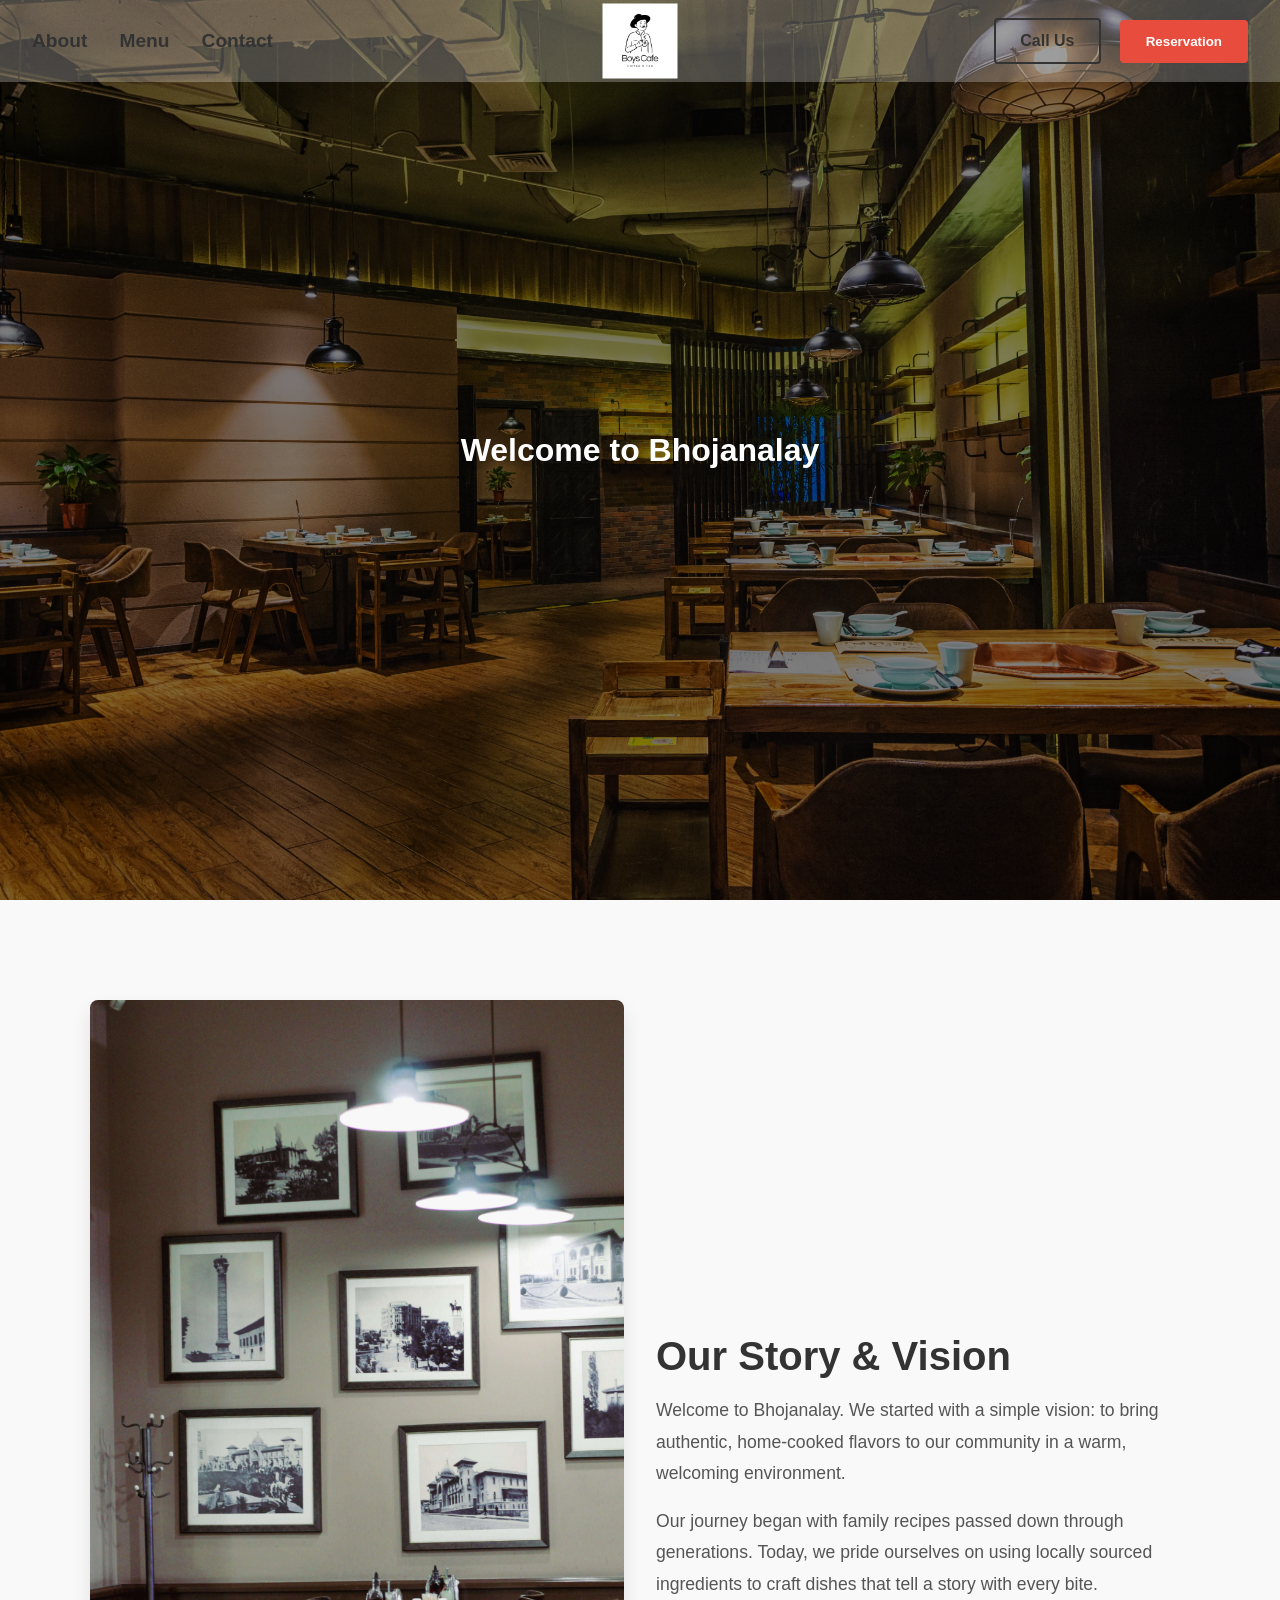
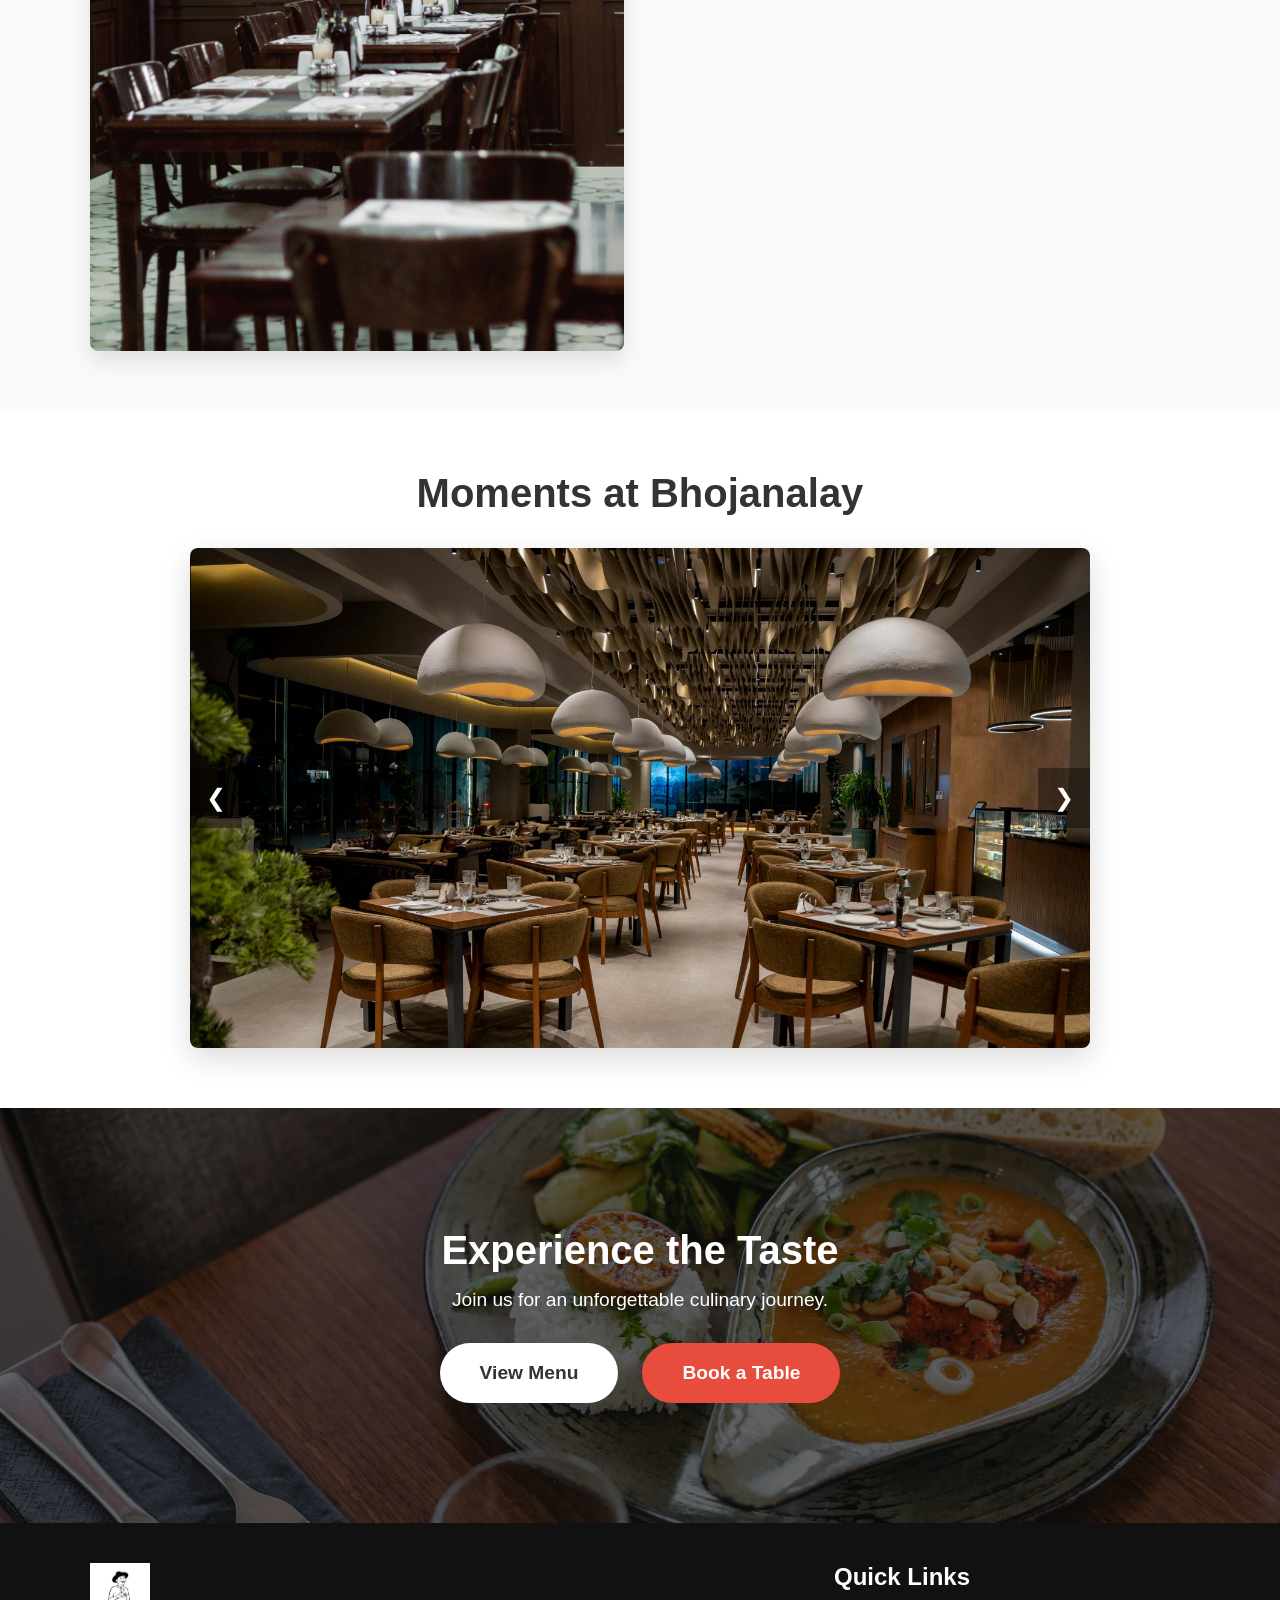
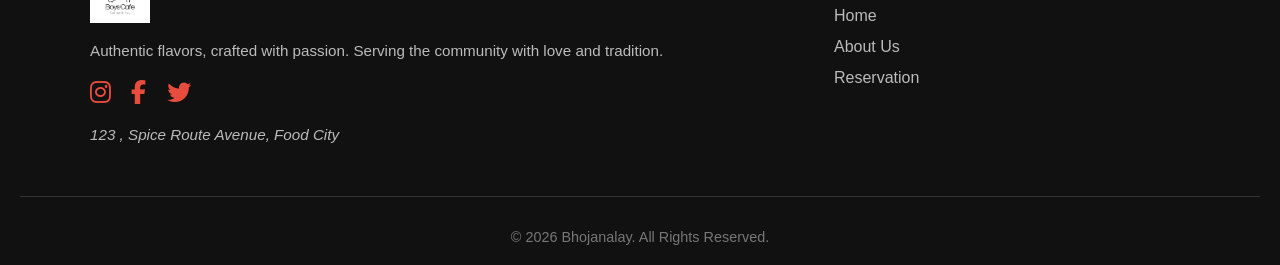
<file: index.html>
<!DOCTYPE html>
<html lang="en">
<head>
    <meta charset="UTF-8">
    <meta name="viewport" content="width=device-width, initial-scale=1.0">
    <title>Bhojanalay</title>
    <link rel="stylesheet" href="https://cdnjs.cloudflare.com/ajax/libs/font-awesome/6.4.0/css/all.min.css">
    <link rel="stylesheet" href="res01.css">
</head>
<body>
    
    <div id="preloader">
        <img src="images/logo.png" alt="Bhojanalay Loading..." class="preloader-logo">
    </div>

    <header id="navbar">
      <nav class="nav-container">
        <div class="nav-center">
          <a href="#" class="logo">
            <img src="images/logo.png" alt="Bhojanalay logo">
          </a>
        </div>

        <div class="hamburger" id="hamburger">
          <span class="bar"></span>
          <span class="bar"></span>
          <span class="bar"></span>
        </div>

        <div class="nav-left" id="nav-menu">
          <a href="#about" class="nav-link">About</a>
          <a href="#menu-display" class="nav-link" id="nav-menu-link">Menu</a>
          <a href="#footer" class="nav-link">Contact</a>
          
          <div class="mobile-menu-buttons">
            <a href="tel:+1234567890" class="btn call-btn">Call Us</a>
            <button class="btn reserve-btn">Reservation</button>
          </div>
        </div>

        <div class="nav-right desktop-only">
          <a href="tel:+1234567890" class="btn call-btn">Call Us</a>
          <button class="btn reserve-btn">Reservation</button>
        </div>
      </nav>
    </header>

    <div class="mobile-bottom-bar">
        <a href="tel:+1234567890" class="bottom-btn call-btn-bottom">Call Us</a>
        <button class="bottom-btn reserve-btn-bottom reserve-btn">Reservation</button>
    </div>

    <div class="hero-section">
        <h1>Welcome to Bhojanalay</h1>
    </div>

    <section class="about-section" id="about">
        <div class="about-container">
            <div class="about-text">
                <h2>Our Story & Vision</h2>
                <p>Welcome to Bhojanalay. We started with a simple vision: to bring authentic, home-cooked flavors to our community in a warm, welcoming environment.</p>
                <p>Our journey began with family recipes passed down through generations. Today, we pride ourselves on using locally sourced ingredients to craft dishes that tell a story with every bite.</p>
            </div>
            <div class="about-image">
                <img src="images/about-restaurant.jpg" alt="Chef cooking in Bhojanalay kitchen">
            </div>
        </div>
    </section>

    <section class="gallery-section">
        <h2>Moments at Bhojanalay</h2>
        <div class="slider-container">
            <button class="slider-btn left-btn" id="prev-btn">&#10094;</button>
            <div class="slider-track" id="slider-track">
                <img src="images/restaurant-interior.jpg" alt="Restaurant interior" class="slide">
                <img src="images/happy-customer01.jpg" alt="Happy customers" class="slide">
                <img src="images/happy-customer02.jpg" alt="Delicious dish" class="slide">
                <img src="images/team-picture.jpg" alt="Our team" class="slide team-slide">
            </div>
            <button class="slider-btn right-btn" id="next-btn">&#10095;</button>
        </div>
    </section>

    <section class="cta-section">
        <div class="cta-content">
            <h2>Experience the Taste</h2>
            <p>Join us for an unforgettable culinary journey.</p>
            <div class="cta-buttons">
                <button class="menu-toggle-btn" id="view-menu-btn">View Menu</button>
                <button class="reserve-btn cta-reserve-btn">Book a Table</button>
            </div>
        </div>
    </section>

    <section class="menu-section" id="menu-display">
        <h2>Our Menu</h2>
        <div class="menu-container">
            <div class="menu-category">
                <h3>Starters</h3>
                <div class="menu-item"><span class="item-name">Samosa Chaat</span><span class="item-price">$8</span></div>
                <div class="menu-item"><span class="item-name">Paneer Tikka</span><span class="item-price">$12</span></div>
                <div class="menu-item"><span class="item-name">Hara Bhara Kebab</span><span class="item-price">$10</span></div>
                <div class="menu-item"><span class="item-name">Chicken Tikka</span><span class="item-price">$14</span></div>
            </div>
            <div class="menu-category">
                <h3>Main Course</h3>
                <div class="menu-item"><span class="item-name">Butter Chicken</span><span class="item-price">$18</span></div>
                <div class="menu-item"><span class="item-name">Dal Makhani</span><span class="item-price">$15</span></div>
                <div class="menu-item"><span class="item-name">Palak Paneer</span><span class="item-price">$16</span></div>
                <div class="menu-item"><span class="item-name">Chicken Biryani</span><span class="item-price">$19</span></div>
                <div class="menu-item"><span class="item-name">Rogan Josh</span><span class="item-price">$21</span></div>
                <div class="menu-item"><span class="item-name">Malai Kofta</span><span class="item-price">$17</span></div>
            </div>
        </div>
    </section>

    <footer class="site-footer" id="footer">
        <div class="footer-container">
            <div class="footer-brand">
                <img src="images/logo.png" alt="Bhojanalay Logo" class="footer-logo">
                <p>Authentic flavors, crafted with passion. Serving the community with love and tradition.</p>
                <div class="social-icons">
                    <a href="#" aria-label="Instagram"><i class="fa-brands fa-instagram"></i></a>
                    <a href="#" aria-label="Facebook"><i class="fa-brands fa-facebook-f"></i></a>
                    <a href="#" aria-label="Twitter"><i class="fa-brands fa-twitter"></i></a>
                </div>
                <p class="location-text">123 , Spice Route Avenue, Food City</p>
            </div>

            <div class="footer-links">
                <h3>Quick Links</h3>
                <ul>
                    <li><a href="#">Home</a></li> 
                    <li><a href="#about">About Us</a></li>
                    <li><a href="#" class="reserve-btn">Reservation</a></li>
                </ul>
            </div>
        </div>
        <div class="footer-bottom">
            <p>&copy; 2026 Bhojanalay. All Rights Reserved.</p>
        </div>
    </footer>

    <div id="reservation-modal" class="modal-overlay">
      <div class="modal-content">
        <h2>Book a Table</h2>
        <form id="reservation-form">
          <div class="input-group">
            <label for="res-name">Name</label>
            <input type="text" id="res-name" pattern="[A-Za-z\s]+" title="Only letters and spaces are allowed" required>
          </div>
          <div class="input-group">
            <label for="res-guests">Number of Guests</label>
            <input type="number" id="res-guests" min="1" max="20" required>
          </div>
          <div class="input-group">
            <label for="res-date">Date</label>
            <input type="date" id="res-date" required>
          </div>
          <div class="input-group">
            <label for="res-time">Time</label>
            <input type="time" id="res-time" required>
          </div>
          <div class="modal-actions">
            <button type="button" id="cancel-btn" class="btn cancel-btn">Cancel</button>
            <button type="submit" class="btn submit-btn">Submit</button>
          </div>
        </form>
      </div>
    </div>

    <script src="res01.js"></script>
</body>
</html>
</file>
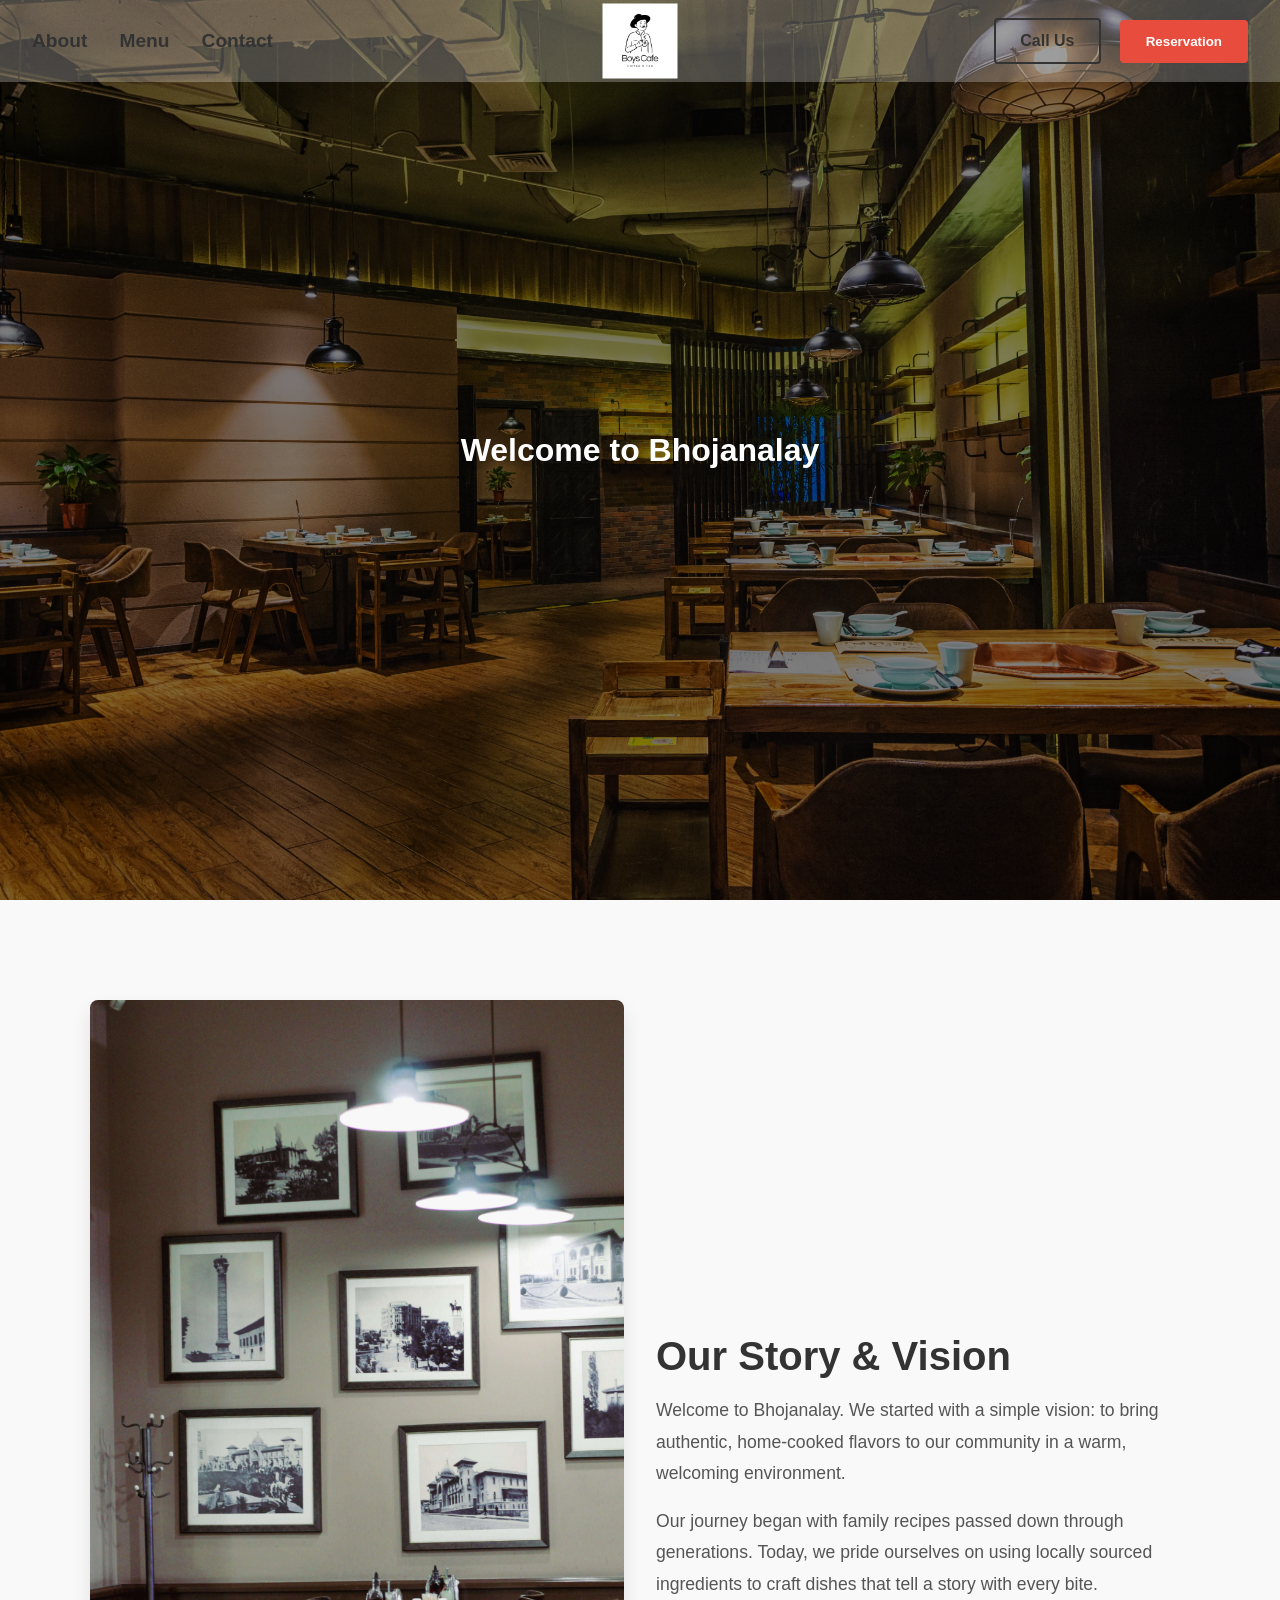
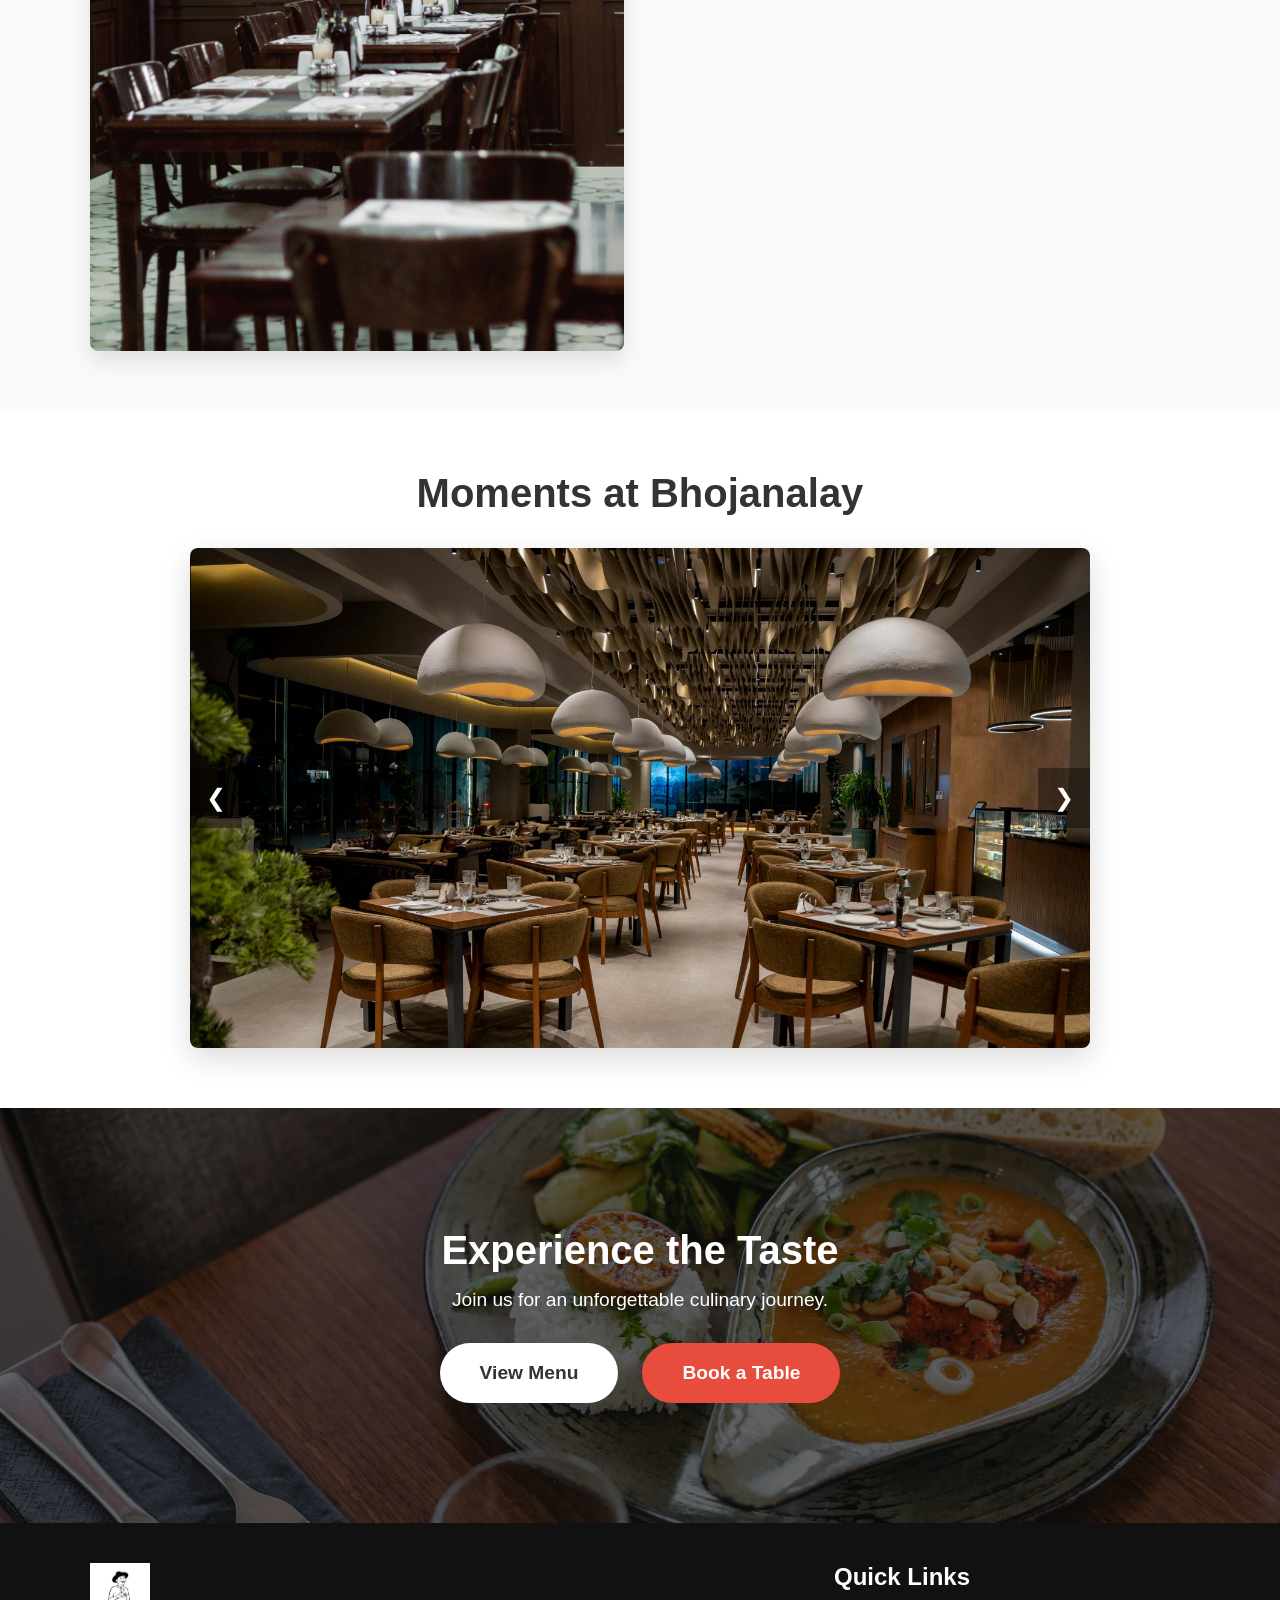
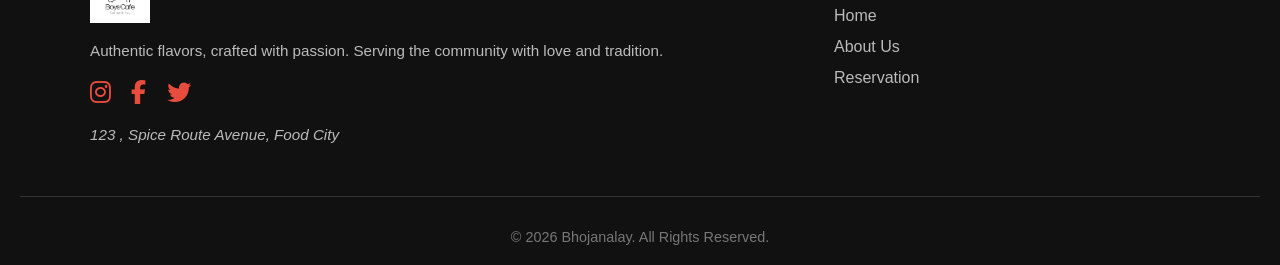
<file: res01.html>
<!DOCTYPE html>
<html lang="en">
<head>
    <meta charset="UTF-8">
    <meta name="viewport" content="width=device-width, initial-scale=1.0">
    <title>Bhojanalay</title>
    <link rel="stylesheet" href="https://cdnjs.cloudflare.com/ajax/libs/font-awesome/6.4.0/css/all.min.css">
    <link rel="stylesheet" href="res01.css">
</head>
<body>
    
    <div id="preloader">
        <img src="images/logo.png" alt="Bhojanalay Loading..." class="preloader-logo">
    </div>

    <header id="navbar">
      <nav class="nav-container">
        <div class="nav-center">
          <a href="#" class="logo">
            <img src="images/logo.png" alt="Bhojanalay logo">
          </a>
        </div>

        <div class="hamburger" id="hamburger">
          <span class="bar"></span>
          <span class="bar"></span>
          <span class="bar"></span>
        </div>

        <div class="nav-left" id="nav-menu">
          <a href="#about" class="nav-link">About</a>
          <a href="#menu-display" class="nav-link" id="nav-menu-link">Menu</a>
          <a href="#footer" class="nav-link">Contact</a>
          
          <div class="mobile-menu-buttons">
            <a href="tel:+1234567890" class="btn call-btn">Call Us</a>
            <button class="btn reserve-btn">Reservation</button>
          </div>
        </div>

        <div class="nav-right desktop-only">
          <a href="tel:+1234567890" class="btn call-btn">Call Us</a>
          <button class="btn reserve-btn">Reservation</button>
        </div>
      </nav>
    </header>

    <div class="mobile-bottom-bar">
        <a href="tel:+1234567890" class="bottom-btn call-btn-bottom">Call Us</a>
        <button class="bottom-btn reserve-btn-bottom reserve-btn">Reservation</button>
    </div>

    <div class="hero-section">
        <h1>Welcome to Bhojanalay</h1>
    </div>

    <section class="about-section" id="about">
        <div class="about-container">
            <div class="about-text">
                <h2>Our Story & Vision</h2>
                <p>Welcome to Bhojanalay. We started with a simple vision: to bring authentic, home-cooked flavors to our community in a warm, welcoming environment.</p>
                <p>Our journey began with family recipes passed down through generations. Today, we pride ourselves on using locally sourced ingredients to craft dishes that tell a story with every bite.</p>
            </div>
            <div class="about-image">
                <img src="images/about-restaurant.jpg" alt="Chef cooking in Bhojanalay kitchen">
            </div>
        </div>
    </section>

    <section class="gallery-section">
        <h2>Moments at Bhojanalay</h2>
        <div class="slider-container">
            <button class="slider-btn left-btn" id="prev-btn">&#10094;</button>
            <div class="slider-track" id="slider-track">
                <img src="images/restaurant-interior.jpg" alt="Restaurant interior" class="slide">
                <img src="images/happy-customer01.jpg" alt="Happy customers" class="slide">
                <img src="images/happy-customer02.jpg" alt="Delicious dish" class="slide">
                <img src="images/team-picture.jpg" alt="Our team" class="slide team-slide">
            </div>
            <button class="slider-btn right-btn" id="next-btn">&#10095;</button>
        </div>
    </section>

    <section class="cta-section">
        <div class="cta-content">
            <h2>Experience the Taste</h2>
            <p>Join us for an unforgettable culinary journey.</p>
            <div class="cta-buttons">
                <button class="menu-toggle-btn" id="view-menu-btn">View Menu</button>
                <button class="reserve-btn cta-reserve-btn">Book a Table</button>
            </div>
        </div>
    </section>

    <section class="menu-section" id="menu-display">
        <h2>Our Menu</h2>
        <div class="menu-container">
            <div class="menu-category">
                <h3>Starters</h3>
                <div class="menu-item"><span class="item-name">Samosa Chaat</span><span class="item-price">$8</span></div>
                <div class="menu-item"><span class="item-name">Paneer Tikka</span><span class="item-price">$12</span></div>
                <div class="menu-item"><span class="item-name">Hara Bhara Kebab</span><span class="item-price">$10</span></div>
                <div class="menu-item"><span class="item-name">Chicken Tikka</span><span class="item-price">$14</span></div>
            </div>
            <div class="menu-category">
                <h3>Main Course</h3>
                <div class="menu-item"><span class="item-name">Butter Chicken</span><span class="item-price">$18</span></div>
                <div class="menu-item"><span class="item-name">Dal Makhani</span><span class="item-price">$15</span></div>
                <div class="menu-item"><span class="item-name">Palak Paneer</span><span class="item-price">$16</span></div>
                <div class="menu-item"><span class="item-name">Chicken Biryani</span><span class="item-price">$19</span></div>
                <div class="menu-item"><span class="item-name">Rogan Josh</span><span class="item-price">$21</span></div>
                <div class="menu-item"><span class="item-name">Malai Kofta</span><span class="item-price">$17</span></div>
            </div>
        </div>
    </section>

    <footer class="site-footer" id="footer">
        <div class="footer-container">
            <div class="footer-brand">
                <img src="images/logo.png" alt="Bhojanalay Logo" class="footer-logo">
                <p>Authentic flavors, crafted with passion. Serving the community with love and tradition.</p>
                <div class="social-icons">
                    <a href="#" aria-label="Instagram"><i class="fa-brands fa-instagram"></i></a>
                    <a href="#" aria-label="Facebook"><i class="fa-brands fa-facebook-f"></i></a>
                    <a href="#" aria-label="Twitter"><i class="fa-brands fa-twitter"></i></a>
                </div>
                <p class="location-text">123 , Spice Route Avenue, Food City</p>
            </div>

            <div class="footer-links">
                <h3>Quick Links</h3>
                <ul>
                    <li><a href="#">Home</a></li> 
                    <li><a href="#about">About Us</a></li>
                    <li><a href="#" class="reserve-btn">Reservation</a></li>
                </ul>
            </div>
        </div>
        <div class="footer-bottom">
            <p>&copy; 2026 Bhojanalay. All Rights Reserved.</p>
        </div>
    </footer>

    <div id="reservation-modal" class="modal-overlay">
      <div class="modal-content">
        <h2>Book a Table</h2>
        <form id="reservation-form">
          <div class="input-group">
            <label for="res-name">Name</label>
            <input type="text" id="res-name" pattern="[A-Za-z\s]+" title="Only letters and spaces are allowed" required>
          </div>
          <div class="input-group">
            <label for="res-guests">Number of Guests</label>
            <input type="number" id="res-guests" min="1" max="20" required>
          </div>
          <div class="input-group">
            <label for="res-date">Date</label>
            <input type="date" id="res-date" required>
          </div>
          <div class="input-group">
            <label for="res-time">Time</label>
            <input type="time" id="res-time" required>
          </div>
          <div class="modal-actions">
            <button type="button" id="cancel-btn" class="btn cancel-btn">Cancel</button>
            <button type="submit" class="btn submit-btn">Submit</button>
          </div>
        </form>
      </div>
    </div>

    <script src="res01.js"></script>
</body>
</html>
</file>
<file: res01.css>
/* =========================================
   GLOBAL STYLES & RESET
========================================= */
* { margin: 0; padding: 0; box-sizing: border-box; }
html { scroll-behavior: smooth; }
body {
  width: 100%;
  overflow-x: hidden; 
  font-family: sans-serif;
  padding-bottom: 60px; 
}

/* =========================================
   FIX 4: PRELOADER STYLES
========================================= */
#preloader {
  position: fixed;
  top: 0;
  left: 0;
  width: 100%;
  height: 100%;
  background-color: #ffffff;
  z-index: 9999; /* Keeps it on top of everything */
  display: flex;
  justify-content: center;
  align-items: center;
  transition: opacity 0.6s ease, visibility 0.6s ease;
}
.preloader-logo {
  max-width: 150px;
  animation: pulse 1.5s infinite; /* Adds a breathing effect */
}
@keyframes pulse {
  0% { transform: scale(1); opacity: 1; }
  50% { transform: scale(1.1); opacity: 0.7; }
  100% { transform: scale(1); opacity: 1; }
}
/* This class is added via JS once the page loads */
.preloader-hidden {
  opacity: 0 !important;
  visibility: hidden !important;
}

/* =========================================
   MOBILE-FIRST NAVBAR
========================================= */
#navbar {
  position: fixed; top: 0; left: 0; width: 100%; z-index: 1000;
  background-color: rgba(255, 255, 255, 0.25); 
  transition: background-color 0.4s ease, box-shadow 0.4s ease;
  padding: 1rem 2rem;
}
#navbar.scrolled {
  background-color: #ffffff; box-shadow: 0 4px 6px rgba(0, 0, 0, 0.1);
}
.nav-container {
  display: flex; flex-direction: row; justify-content: space-between; align-items: center;
}
.logo { display: flex; align-items: center; }
.logo img { max-height: 50px; width: auto; display: block; transform: scale(1.5); z-index: 1005; }

.hamburger { display: flex; flex-direction: column; gap: 5px; cursor: pointer; z-index: 1002; }
.hamburger .bar { width: 25px; height: 3px; background-color: #333; transition: all 0.3s ease; }
.hamburger.active .bar:nth-child(1) { transform: translateY(8px) rotate(45deg); }
.hamburger.active .bar:nth-child(2) { opacity: 0; }
.hamburger.active .bar:nth-child(3) { transform: translateY(-8px) rotate(-45deg); }

.nav-left {
  position: fixed; top: 0; right: -100%; width: 70%; height: 100vh;
  background-color: #ffffff; display: flex; flex-direction: column;
  align-items: center; padding-top: 100px; gap: 2rem;
  transition: right 0.4s ease; z-index: 1001; box-shadow: -5px 0 15px rgba(0,0,0,0.1);
}
.nav-left.active { right: 0; }
.nav-link { text-decoration: none; color: #333; font-weight: bold; font-size: 1.2rem; }

/* =========================================
   BUTTONS & MOBILE BOTTOM BAR
========================================= */
.btn {
  padding: 0.75rem 1.5rem; border: none; border-radius: 4px;
  cursor: pointer; font-weight: bold; text-decoration: none; display: inline-block;
  transition: all 0.3s ease;
}
.call-btn { background-color: transparent; border: 2px solid #333; color: #333; }

#navbar .reserve-btn, 
#nav-menu .reserve-btn { 
  background-color: #e74c3c !important; 
  color: #ffffff !important; 
  border: 2px solid #e74c3c !important; 
}
#navbar .reserve-btn:hover, 
#nav-menu .reserve-btn:hover { 
  background-color: #c0392b !important; 
  border-color: #c0392b !important; 
}

.desktop-only { display: none; }
.mobile-menu-buttons { display: flex; flex-direction: column; gap: 1rem; width: 80%; text-align: center; }

.mobile-bottom-bar {
  position: fixed; bottom: 0; left: 0; width: 100%; height: 60px;
  display: flex; z-index: 999; box-shadow: 0 -2px 10px rgba(0,0,0,0.1);
}
.bottom-btn {
  flex: 1; display: flex; justify-content: center; align-items: center;
  text-decoration: none; font-weight: bold; font-size: 1.1rem; border: none; cursor: pointer;
}
.call-btn-bottom { background-color: #ffffff; color: #333; border-top: 1px solid #ddd; }
.reserve-btn-bottom { background-color: #e74c3c !important; color: #ffffff !important; border: none !important; }

/* =========================================
   PAGE SECTIONS
========================================= */
.hero-section {
  height: 100vh; width: 100%;
  background-image: linear-gradient(rgba(0, 0, 0, 0.5), rgba(0, 0, 0, 0.5)), url("images/restaurant-herosection.webp");
  background-size: cover; background-position: center; background-repeat: no-repeat; 
  display: flex; justify-content: center; align-items: center; color: #ffffff; text-align: center;
}

.about-section { padding: 100px 20px 60px 20px; background-color: #f9f9f9; }
.about-container { max-width: 1100px; margin: 0 auto; display: flex; flex-direction: column; gap: 2rem; align-items: center; }
.about-text { text-align: center; }
.about-text h2 { font-size: 2.5rem; margin-bottom: 1rem; color: #333; }
.about-text p { color: #555; line-height: 1.8; margin-bottom: 1rem; font-size: 1.1rem; }
.about-image img { width: 100%; border-radius: 8px; box-shadow: 0 10px 20px rgba(0,0,0,0.1); display: block; }

.gallery-section { padding: 60px 20px; background-color: #ffffff; text-align: center; }
.gallery-section h2 { font-size: 2.5rem; margin-bottom: 2rem; color: #333; }
.slider-container {
  position: relative; max-width: 900px; margin: 0 auto; overflow: hidden; 
  border-radius: 8px; box-shadow: 0 10px 30px rgba(0,0,0,0.15); touch-action: pan-y;
}
.slider-track { display: flex; transition: transform 0.5s ease-in-out; }

.slide { 
  min-width: 100%; 
  object-fit: cover; 
  object-position: center 20%; 
  height: 350px; 
}

.slider-btn {
  position: absolute; top: 50%; transform: translateY(-50%);
  background-color: rgba(0, 0, 0, 0.4); color: white; border: none;
  padding: 1rem; cursor: pointer; font-size: 1.5rem; z-index: 10; transition: background-color 0.3s;
}
.slider-btn:hover { background-color: rgba(0, 0, 0, 0.8); }
.left-btn { left: 0; }
.right-btn { right: 0; }

.cta-section {
  padding: 120px 20px; 
  background-image: linear-gradient(rgba(0, 0, 0, 0.6), rgba(0, 0, 0, 0.6)), url("images/restaurant-background-btn.jpg");
  background-size: cover;
  background-position: center;
  color: white;
  text-align: center;
  display: flex;
  flex-direction: column;
  justify-content: center;
}
.cta-content h2 { font-size: 2.5rem; margin-bottom: 1rem; }
.cta-content p { font-size: 1.2rem; margin-bottom: 2rem; }

.cta-buttons {
  display: flex;
  flex-direction: column; 
  justify-content: center;
  gap: 1.5rem;
  align-items: center;
}

.menu-toggle-btn, .cta-reserve-btn { 
    padding: 1.2rem 2.5rem; 
    border-radius: 50px; 
    font-size: 1.2rem; 
    font-weight: bold;
    cursor: pointer;
    border: none;
    transition: all 0.3s ease;
}
.menu-toggle-btn { background-color: white; color: #333; }
.menu-toggle-btn:hover { background-color: #f4f4f4; transform: scale(1.05); }

.cta-reserve-btn { background-color: #e74c3c; color: white; }
.cta-reserve-btn:hover { background-color: #c0392b; transform: scale(1.05); }

.menu-section {
  padding: 60px 20px;
  background-color: #f4f4f4;
  display: none; 
}
.menu-section.active { display: block; }
.menu-section h2 { text-align: center; font-size: 2.5rem; margin-bottom: 2rem; color: #333; }

.menu-container {
  max-width: 800px;
  margin: 0 auto;
  display: flex;
  flex-direction: column;
  gap: 2rem;
}
.menu-category h3 {
  font-size: 1.8rem;
  color: #e74c3c;
  border-bottom: 2px solid #ccc;
  padding-bottom: 0.5rem;
  margin-bottom: 1rem;
}
.menu-item { display: flex; justify-content: space-between; padding: 0.5rem 0; font-size: 1.2rem; color: #333;}
.item-name { font-weight: bold; }
.item-price { color: #555; }

.site-footer { background-color: #111; color: #fff; padding: 40px 20px 20px 20px;}
.footer-container { max-width: 1100px; margin: 0 auto; display: grid; grid-template-columns: 1fr 1fr; gap: 2rem; }
.footer-brand { padding-left: 0; }
.footer-brand .footer-logo { max-height: 60px; margin-bottom: 1rem; display: block; }
.footer-brand p { color: #bbb; line-height: 1.6; margin-bottom: 1rem; font-size: 0.95rem; }

.social-icons a { color: #e74c3c; text-decoration: none; font-size: 1.5rem; margin-right: 1rem; transition: color 0.3s;}
.social-icons a:hover { color: #fff; }

.location-text { font-style: italic; margin-top: 1rem; }
.footer-links h3 { font-size: 1.5rem; margin-bottom: 1rem; color: #fff; }
.footer-links ul { list-style: none; }
.footer-links li { margin-bottom: 0.8rem; }
.footer-links a { color: #bbb; text-decoration: none; transition: color 0.3s; }
.footer-links a:hover { color: #e74c3c; }
.footer-bottom { text-align: center; padding-top: 2rem; margin-top: 2rem; border-top: 1px solid #333; color: #777; font-size: 0.9rem; grid-column: 1 / -1; }

.modal-overlay { position: fixed; top: 0; left: 0; width: 100%; height: 100%; background-color: rgba(0, 0, 0, 0.7); z-index: 2000; display: flex; justify-content: center; align-items: center; visibility: hidden; opacity: 0; transition: opacity 0.3s ease, visibility 0.3s ease; }
.modal-overlay.active { visibility: visible; opacity: 1; }
.modal-content { background-color: #ffffff; padding: 2rem; border-radius: 8px; width: 90%; max-width: 400px; }
.modal-content h2 { margin-bottom: 1.5rem; text-align: center; color: #333; }
.input-group { display: flex; flex-direction: column; margin-bottom: 1rem; }
.input-group label { margin-bottom: 0.5rem; font-weight: bold; color: #555; }
.input-group input { padding: 0.75rem; border: 1px solid #ccc; border-radius: 4px; }
.modal-actions { display: flex; justify-content: space-between; margin-top: 2rem; }
.cancel-btn { background-color: transparent; border: 2px solid #888; color: #333; }
.submit-btn { background-color: #27ae60; color: white; border: none; padding: 0.5rem 1rem; border-radius: 4px; font-weight: bold; cursor: pointer;}

/* =========================================
   DESKTOP OVERRIDES (Min-width: 768px)
========================================= */
@media (min-width: 768px) {
  .hamburger, .mobile-menu-buttons, .mobile-bottom-bar { display: none; }
  body { padding-bottom: 0; } 

  .nav-left { order: 1; position: static; height: auto; width: auto; background-color: transparent; flex-direction: row; padding-top: 0; box-shadow: none; flex: 1; justify-content: flex-start; gap: 2rem; }
  .nav-center { order: 2; flex: 0; }
  .desktop-only { order: 3; display: flex; flex: 1; justify-content: flex-end; gap: 1.2rem; align-items: center; }

  /* FIX 2: row-reverse places the image on the left and text on the right on desktop! */
  .about-container { flex-direction: row-reverse; text-align: left; }
  .about-text { flex: 1; text-align: left; }
  .about-image { flex: 1; }
  
  .slide { height: 500px; }
  
  /* FIX 3: Resetting the focal point for the team picture specifically for larger screens */
  .team-slide { object-position: center center; }
  
  .cta-buttons { flex-direction: row; }
  .menu-container { flex-direction: row; justify-content: space-between; }
  .menu-category { flex: 1; }
  .footer-container { grid-template-columns: 2fr 1fr; }
  .footer-brand { padding-right: 3rem; }
}
</file>
